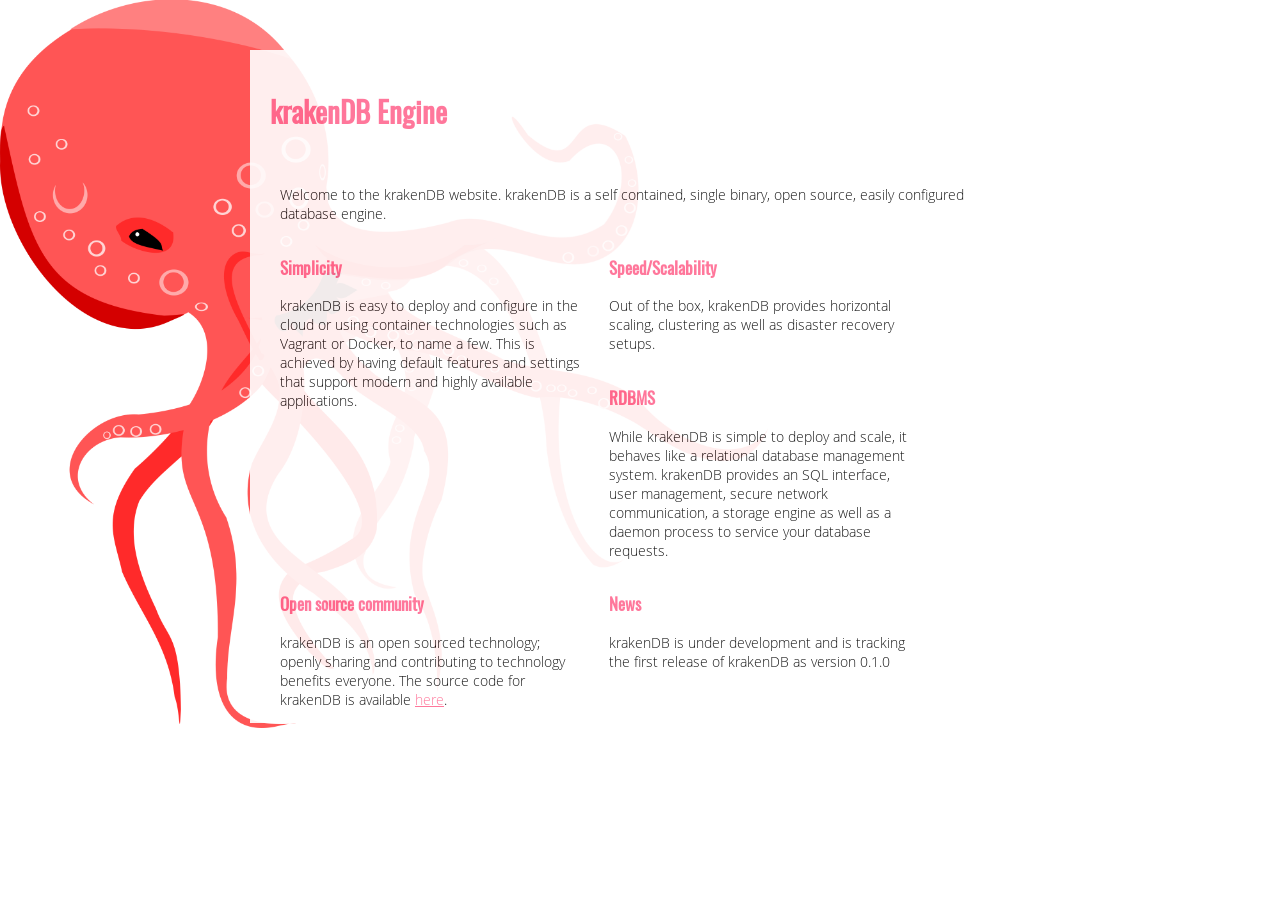
<file: container/gitweb/html/index.html>
<!DOCTYPE html>
<html>
  <meta name="viewport" content="width=device-width, initial-scale=1">
  <link rel="stylesheet" href="style.css">
  <head>
    <title>krakenDB Engine</title>
  </head>
  <body>

    <div class="container">
      <div class="topcontainer">
	<h1 style="color: #FF6991">krakenDB Engine</h1>
      </div>

      <div class="contentcontainer">
	<p>
		Welcome to the krakenDB website. krakenDB is a self contained, single binary, open source, easily configured database engine.
	</p>

	<div class="floaty">
	  <h3>Simplicity</h3>
	  <p>
			 krakenDB is easy to deploy and configure in the cloud or using container technologies such as Vagrant or Docker, to name a few. This is achieved by having default features and settings that support modern and highly available applications.
		</p>
	</div>
	<div class="floaty">
	  <h3>Speed/Scalability</h3>
	  <p>
				Out of the box, krakenDB provides horizontal scaling, clustering as well as disaster recovery setups.
		</p>
	</div>


  <div class="floaty">
		<h3>RDBMS</h3>
		<p>
			While krakenDB is simple to deploy and scale, it behaves like a relational database management
system. krakenDB provides an SQL interface, user management, secure network communication, a storage engine
as well as a daemon process to service your database requests.	
		</p>
  </div>

	<div class="floaty">
	  <h3>Open source community</h3>
	  <p>
			krakenDB is an open sourced technology; openly sharing and contributing to technology
benefits everyone. The source code for krakenDB is available <a href="/gitweb/">here</a>.
	  </p>
	</div>


  <div class="floaty">
		<h3>News</h3>
		<p>
				krakenDB is under development and is tracking the first release of krakenDB as version 0.1.0
		</p>
  </div>


      </div>

  </body>
</html>
</file>
<file: container/gitweb/html/style.css>
@font-face {
    font-family: wendigo;
    src: url(Oswald-Regular.ttf) format('truetype');
}
@font-face {
    font-family: wendigo2;
    src: url(OpenSans-Light.ttf) format('truetype');
}

body
{
		font-size: 90%;
    font-family: wendigo;
    font-weight: 400;
    padding: 12px;
    max-width: 780px;
    margin: 3% auto 3% auto;
    background: #fff no-repeat top left url('redkraken.png');
    background-size: 60%;
}

.container { clear: both; display: table;
#	     box-shadow: 0px 0px 1px 1px #ccc;
			 opacity: 0.9;
       background: #fff;
	#		 border: solid 1px #ccc;
	   }


p { font-family: wendigo2;  color: #000; font-weight: 100;}
h0,h1,h2,h3,h4 { font-family: wendigo; color: #FF6991;

	    }

.floaty
{
    float: left;
    max-width: 300px;
    padding-right: 4%;
}

.topcontainer
{
    margin: 0% auto 0% auto;
    padding: 20px;
}

.highlightcontent
{
    margin: 0% auto 0% auto;
    padding: 10px 30px 10px 30px;
}

.contentcontainer
{
    margin: 0% auto 0% auto;
    padding: 0 30px 0 30px;
}

.clearleft
{
    margin: 1% auto 2% auto;
    padding: 10px 0 10px 0;
    clear: left;

}

 /* unvisited link */
a:link {
    color: #FF6991;
}

/* visited link */
a:visited {
    color: #ff6991;
}

/* mouse over link */
a:hover {
    color: #ff6991;
}

/* selected link */
a:active {
    color: #ff6991;
}
</file>
